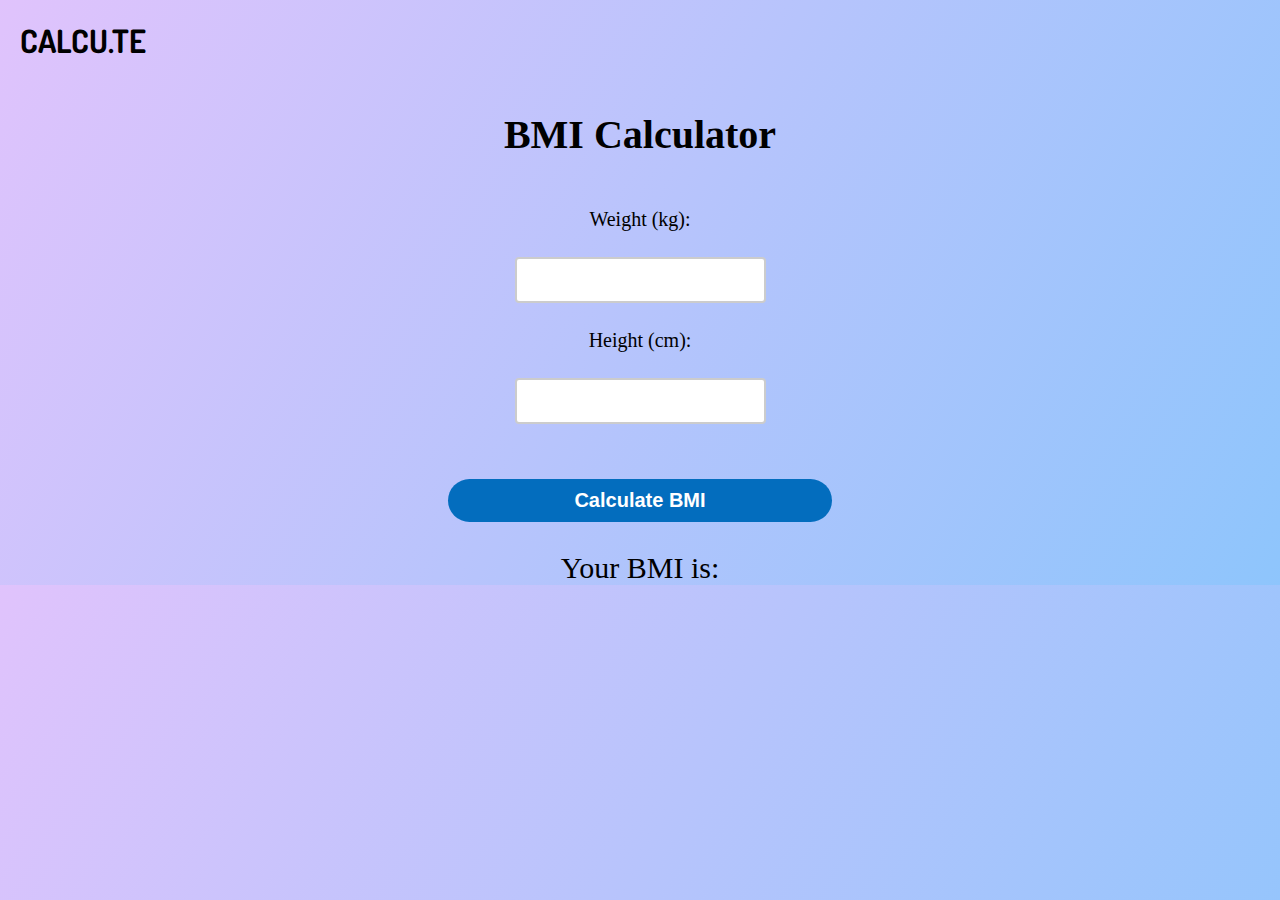
<file: bmi_calculator.html>
<!DOCTYPE html>
<html>

<head>
    <title>BMI Calculator</title>
    <meta charset="UTF-8">
    <meta http-equiv="X-UA-Compatible" content="IE=edge">
    <meta name="viewport" content="width=device-width, initial-scale=1.0">
    <title>CALCU.TE</title>
    <link rel="stylesheet" href="styles.css" />
    <link rel="stylesheet" href="https://cdn.jsdelivr.net/npm/bootstrap-icons@1.3.0/font/bootstrap-icons.css" />
    <link rel="stylesheet" href="https://cdnjs.cloudflare.com/ajax/libs/font-awesome/4.7.0/css/font-awesome.min.css" />
    <style>
        form {
            display: flex;
            flex-direction: column;
            align-items: center;
            margin-top: 50px;
        }

        label {
            font-size: 20px;
        }

        input[type="text"] {
            font-size: 16px;
            padding: 12px 20px;
            margin: 8px 0;
            box-sizing: border-box;
            border: 2px solid #ccc;
            border-radius: 4px;
        }

        button[type="button"] {
            border: none;
            color: white;
            background-color: #036dbe;
            font-weight: bold;
            font-size: 1.25rem;
            width: 30%;
            padding: 10px;
            margin: 11px;
            border-radius: 55px;
        }

        button[type="button"]:hover {
            background-color: #45a049;
        }

        h1 {
            text-align: center;
            padding-top: 30px;
            font-size: 40px;
        }

        p {
            font-size: 30px;
            text-align: center;

        }

        span {
            font-weight: bold;
        }

        #feedback {
            text-align: center;
            font-size: 30px;
            font-weight: bold;
        }
    </style>
</head>

<body>
    <nav class="navbar">
        <p id="logo">CALCU.TE</p>
    </nav>
    <h1>BMI Calculator</h1>
    <form>
        <label for="weight">Weight (kg):</label><br>
        <input type="text" id="weight" name="weight"><br>
        <label for="height">Height (cm):</label><br>
        <input type="text" id="height" name="height"><br><br>
        <button type="button" onclick="calculateBMI()">Calculate BMI</button>
    </form>
    <br>
    <p>Your BMI is: <span id="bmi"></span></p>
    <p id="feedback"></p>

    <script>
        function calculateBMI() {
            // Get input values
            var weight = document.getElementById("weight").value;
            var height = document.getElementById("height").value;

            // Calculate BMI
            var bmi = weight / (height / 100 * height / 100);

            // Display result
            document.getElementById("bmi").innerHTML = bmi;

            // Provide feedback to user
            if (bmi < 18.5) {
                document.getElementById("feedback").innerHTML = "You are underweight.";
            } else if (bmi >= 18.5 && bmi <= 24.9) {
                document.getElementById("feedback").innerHTML = "Your weight is normal.";
            } else if (bmi >= 25 && bmi <= 29.9) {
                document.getElementById("feedback").innerHTML = "You are overweight.";
            } else {
                document.getElementById("feedback").innerHTML = "You are obese.";
            }
        }
    </script>
</body>

</html>
</file>
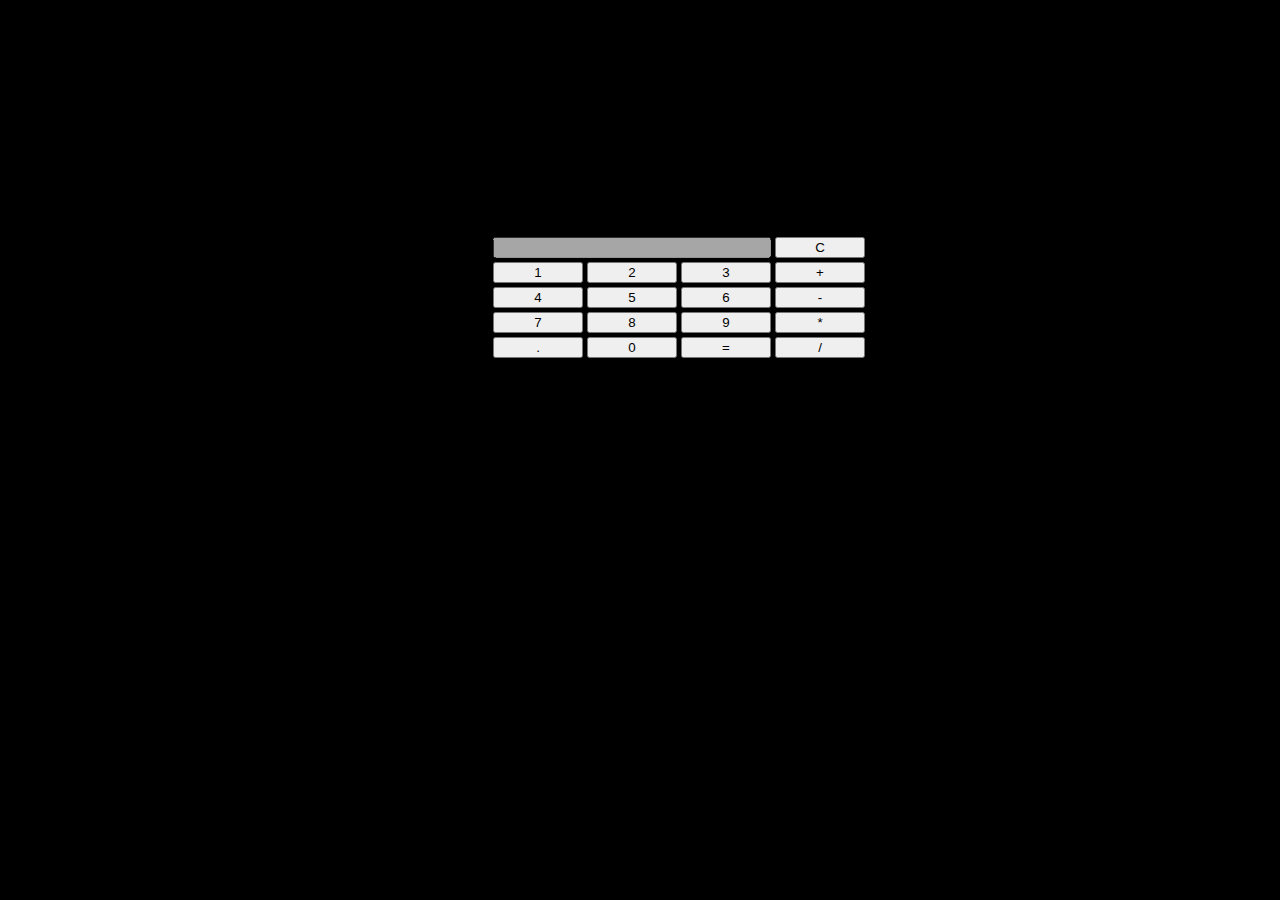
<file: calc.html>
<html>
<head>
<title>HTML Calculator</title>
</head>
<link rel="stylesheet" href="cal.css">
<body bgcolor= "#000000" text= "white">

<div class="cal">
    <form name="calculator">
        <table class="calculator" >
         <tr>
          <td colspan="3"> <input class="display-box" type="textfield" name="ans" value="" id="result" disabled /> </td>
        
          <!-- clearScreen() function clears all the values -->
          <td> <input type="reset" value="C"  > </td>
         </tr>
         <tr>
          <!-- display() function displays the value of clicked button -->
          <td> <input type="button" value="1" onclick="document.calculator.ans.value+='1'" /> </td>
          <td> <input type="button" value="2" onclick="document.calculator.ans.value+='2'" /> </td>
          <td> <input type="button" value="3" onclick="document.calculator.ans.value+='3'" /> </td>
          <td> <input type="button" value="+" onclick="document.calculator.ans.value+='+'" /> </td>
         </tr>
         <tr>
          <td> <input type="button" value="4" onclick="document.calculator.ans.value+='4'" /> </td>
          <td> <input type="button" value="5" onclick="document.calculator.ans.value+='5'" /> </td>
          <td> <input type="button" value="6" onclick="document.calculator.ans.value+='6'" /> </td>
          <td> <input type="button" value="-" onclick="document.calculator.ans.value+='-'" /> </td>
         </tr>
         <tr>
          <td> <input type="button" value="7" onclick="document.calculator.ans.value+='7'" /> </td>
          <td> <input type="button" value="8" onclick="document.calculator.ans.value+='8'" /> </td>
          <td> <input type="button" value="9" onclick="document.calculator.ans.value+='9'" /> </td>
          <td> <input type="button" value="*" onclick="document.calculator.ans.value+='*'" /> </td>
         </tr>
         <tr>
        
          <td> <input type="button" value="." onclick="document.calculator.ans.value+='.'" /> </td>
          <td> <input type="button" value="0" onclick="document.calculator.ans.value+='0'" /> </td>
        
          <!-- calculate() function evaluates the mathematical expression -->
          <td> <input type="button" value="=" onclick="document.calculator.ans.value=eval(document.calculator.ans.value)" id="btn" /> </td>
          <td> <input type="button" value="/" onclick="document.calculator.ans.value+='/'" /> </td>
         </tr>
        </table>
        </form>
        </div>


</body>
</html>
</file>
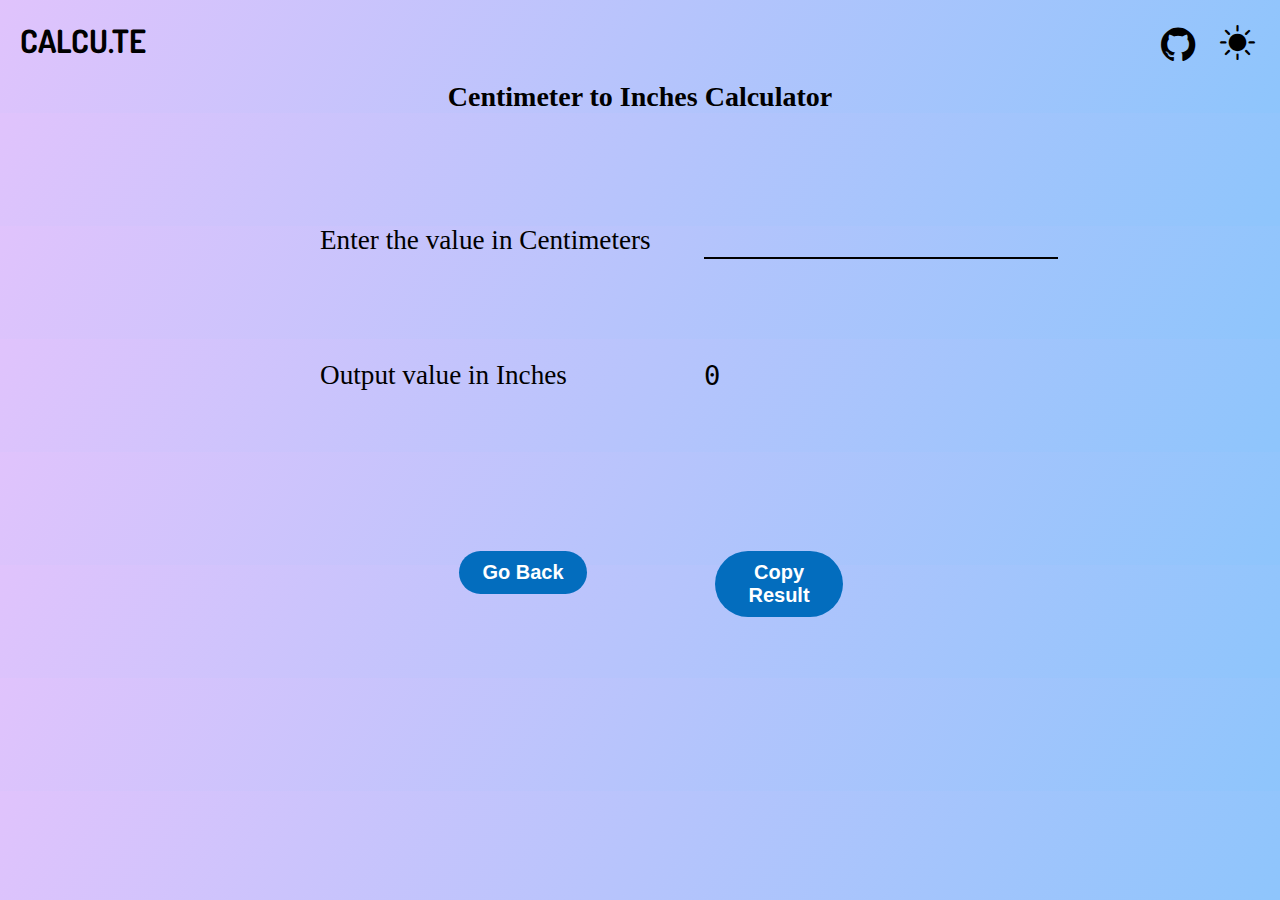
<file: cm_inch.html>
<!DOCTYPE html>
<html lang="en">
<head>
  <meta charset="UTF-8">
  <meta http-equiv="X-UA-Compatible" content="IE=edge">
  <meta name="viewport" content="width=device-width, initial-scale=1.0">
  <title>CALCU.TE</title>
    <link rel="stylesheet" href="styles.css" />
    <link rel="stylesheet" href="cm_inch.css">
    <script src="theme-switch.js" defer></script>
    <link rel="stylesheet" href="https://cdn.jsdelivr.net/npm/bootstrap-icons@1.3.0/font/bootstrap-icons.css" />
    <link rel="stylesheet" href="https://cdnjs.cloudflare.com/ajax/libs/font-awesome/4.7.0/css/font-awesome.min.css" />
</head>
<body>
  <nav class="navbar">
    <p id="logo">CALCU.TE</p>
    <div id="project-repo">
        <a href="https://github.com/DarkFalc0n/calcu.te" target="_blank" title="Project's GitHub repo">
            <i class="fa fa-github" style="font-size: 40px; color: black"></i>
        </a>
        <i class="bi bi-brightness-high-fill" id="switchTheme" style="font-size: 35px" title="Switch theme"></i>
    </div>
  </nav>
  <main class="mains">
    <div class="content">
      <div id="contentHead">
        Centimeter to Inches Calculator
      </div>
      <div id="calculations">
        <div id="input">
          <label id="inputCm">Enter the value in Centimeters</label>
          <input type="number" id="inputCmInp" oninput="LengthConverter(this.value)" onchange="LengthConverter(this.value)">
        </div>
        <div id="output">
          <label id="outputIn">Output value in Inches</label>
          <textarea id="outputInText" rows="1" cols="30">0</textarea>
        </div>
      </div>
      <div id="buttons">
        <button id="copy" onClick="copyText()">Copy Result</button>
        <button id="goBack"><a href="index.html"> Go Back </a></button>
      </div>
    </div>
  </main>
  <script>
    function LengthConverter(valNum){
      document.getElementById("outputInText").innerHTML = valNum/2.54;
    }
    function copyText(){
      var copy = document.getElementById("outputInText");
      copy.select();
      navigator.clipboard.writeText(copy.innerHTML);
      alert("Result copied to clipboard");

    }
  </script>
</body>
</html>
</file>
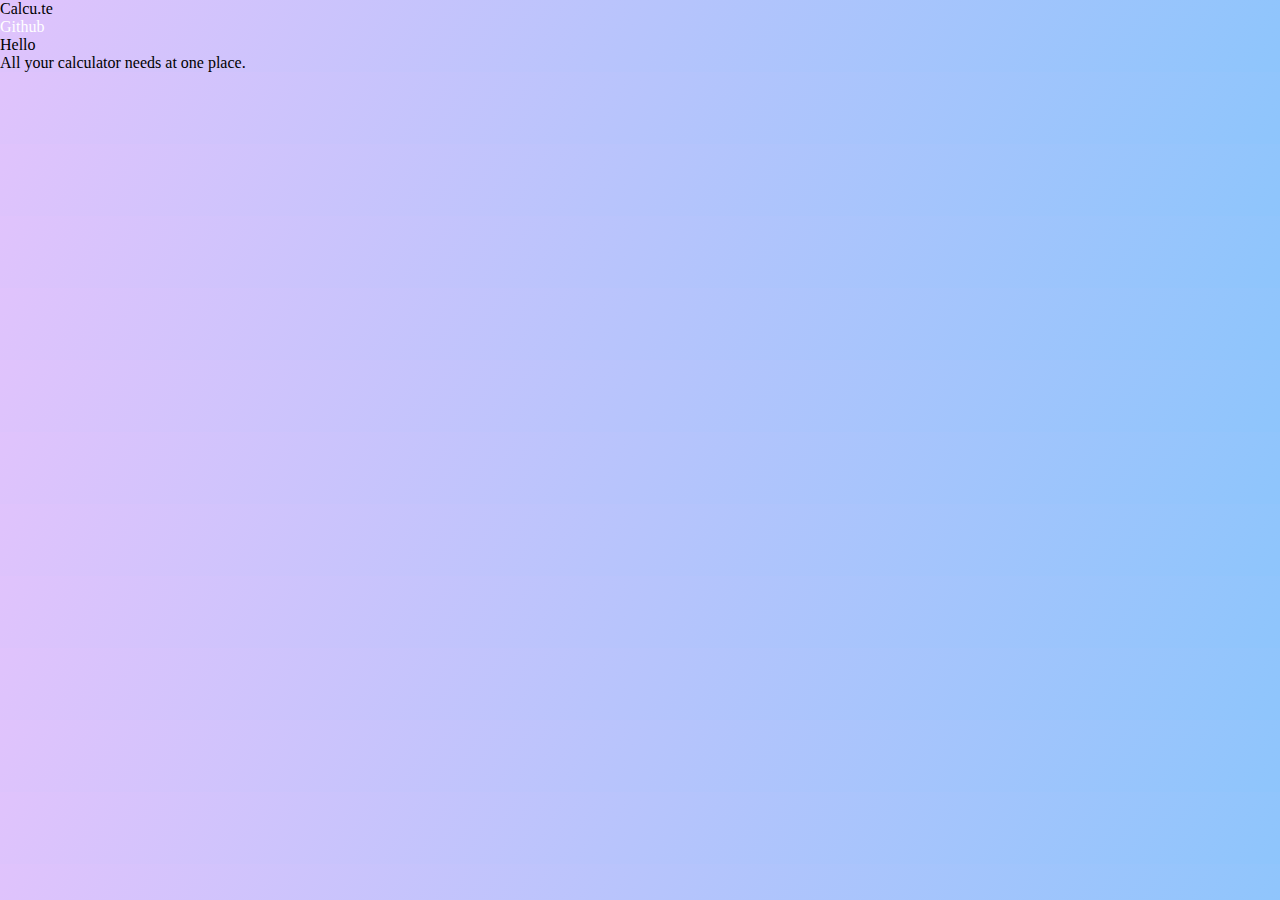
<file: homepage.html>
<!DOCTYPE html>
<html lang="en">


    <head>
        <meta charset="UTF-8">
        <meta http-equiv="X-UA-Compatible" content="IE=edge">
        <meta name="viewport" content="width=device-width, initial-scale=1.0">
        <title>
            Calcu.te
        </title>
        <link rel="stylesheet" href="styles.css">
    </head>


    <body>

        <!-- NAVBAR -->
        <div class="navbar-wrapper">
            <div class="navbar-section">
                <div class="logo">
                    Calcu.te
                </div>
                <div class="nav-links">
                    <a>Github</a>
                </div>
            </div>
        </div>
        <!-- ===== -->

        <!-- FOOTER -->
        <div class="footer-wrapper">
            Hello
        </div>
        <!-- ===== -->

        All your calculator needs at one place.
    </body>


</html>
</file>
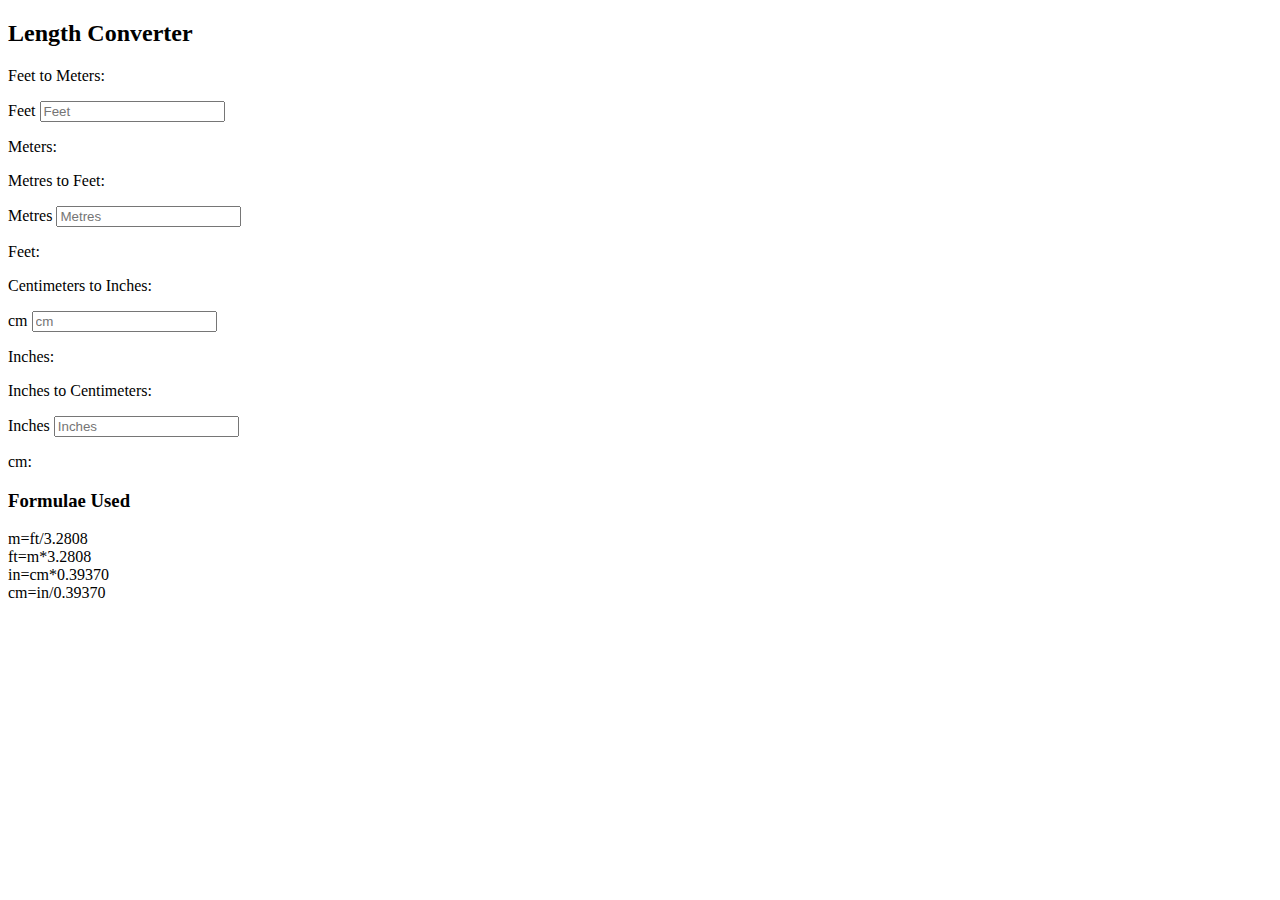
<file: length_conv.html>
<!DOCTYPE html>
<html>
<title>Feet to Meters Length Converter</title>
<body>

<h2>Length Converter</h2>
<p>Feet to Meters:</p>

<p>
  <label>Feet</label>
  <input id="inputFeet" type="number" placeholder="Feet" oninput="FtM(this.value)" onchange="FtM(this.value)">
</p>
<p>Meters: <span id="outputMeters"></span></p>

<p>Metres to Feet:</p>

<p>
  <label>Metres</label>
  <input id="inputMetres" type="number" placeholder="Metres" oninput="MtF(this.value)" onchange="MtF(this.value)">
</p>
<p>Feet: <span id="outputFeet"></span></p>

<p>Centimeters to Inches:</p>

<p>
  <label>cm</label>
  <input id="inputcm" type="number" placeholder="cm" oninput="CtI(this.value)" onchange="CtI(this.value)">
</p>
<p>Inches: <span id="outputInches"></span></p>

<p>Inches to Centimeters:</p>

<p>
  <label>Inches</label>
  <input id="inputInches" type="number" placeholder="Inches" oninput="ItC(this.value)" onchange="ItC(this.value)">
</p>
<p>cm: <span id="outputcm"></span></p>

<h3>
  Formulae Used<br>
</h3>

<p>
  m=ft/3.2808<br>
  ft=m*3.2808<br>
  in=cm*0.39370<br>
  cm=in/0.39370
</p>

<script>
function MtF(valNum) {
  document.getElementById("outputFeet").innerHTML=valNum*3.2808;
}

function FtM(valNum) {
  document.getElementById("outputMeters").innerHTML=valNum/3.2808;
}

function CtI(valNum) {
  document.getElementById("outputInches").innerHTML=valNum*0.39370;
}

function ItC(valNum) {
  document.getElementById("outputcm").innerHTML=valNum/0.39370;
}
</script>
</body>
</html>
</file>
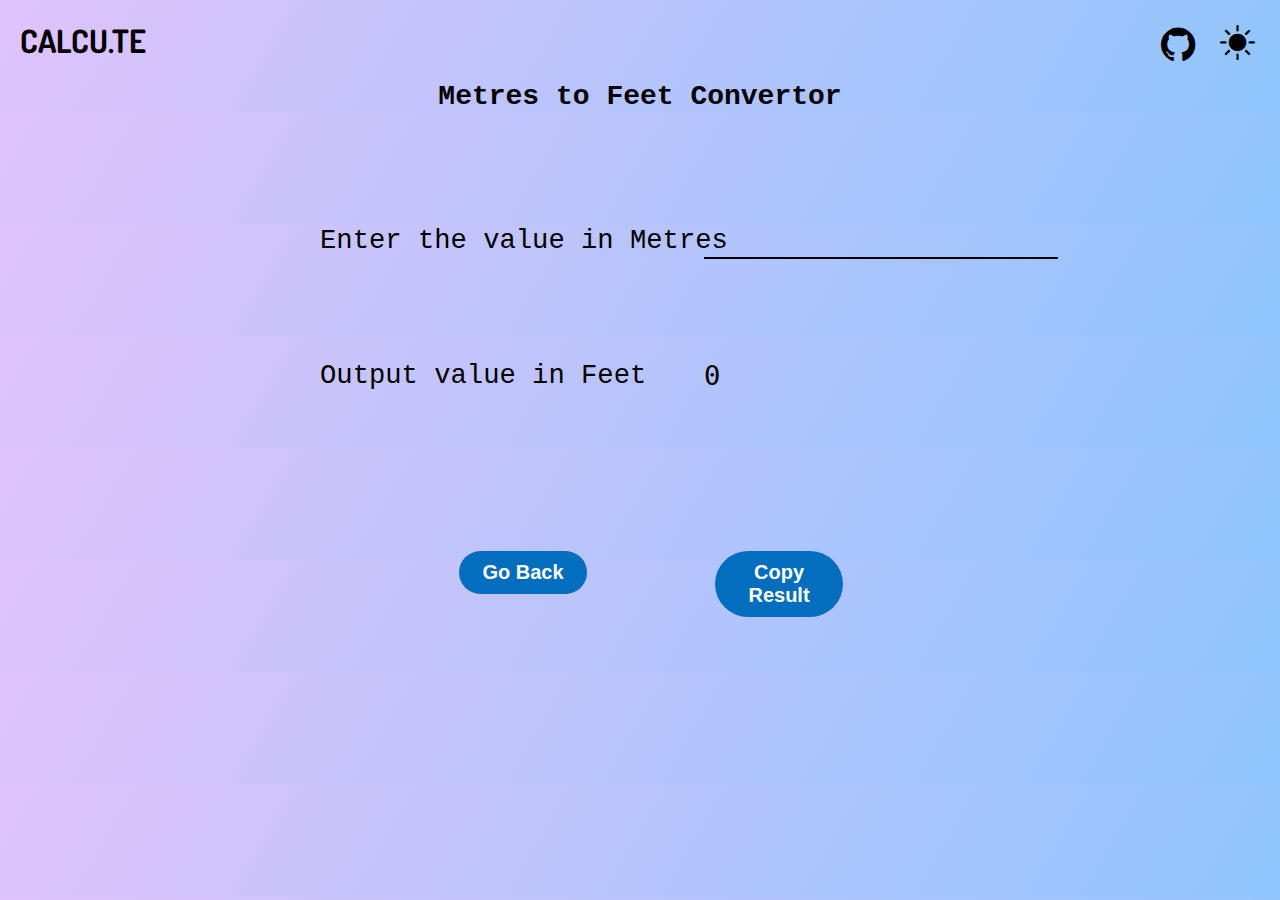
<file: meter_to_foot.html>
<!DOCTYPE html>
<html lang="en">
<head>
  <meta charset="UTF-8">
  <meta http-equiv="X-UA-Compatible" content="IE=edge">
  <meta name="viewport" content="width=device-width, initial-scale=1.0">
  <title>CALCU.TE</title>
    <link rel="stylesheet" href="styles.css" />
    <link rel="stylesheet" href="meter_to_foot.css">
    <script src="theme-switch.js" defer></script>
    <link rel="stylesheet" href="https://cdn.jsdelivr.net/npm/bootstrap-icons@1.3.0/font/bootstrap-icons.css" />
    <link rel="stylesheet" href="https://cdnjs.cloudflare.com/ajax/libs/font-awesome/4.7.0/css/font-awesome.min.css" />
</head>
<body>
  <nav class="navbar">
    <p id="logo">CALCU.TE</p>
    <div id="project-repo">
        <a href="https://github.com/KrishGaur1354/calcu.te" target="_blank" title="Project's GitHub repo">
            <i class="fa fa-github" style="font-size: 40px; color: black"></i>
        </a>
        <i class="bi bi-brightness-high-fill" id="switchTheme" style="font-size: 35px" title="Switch theme"></i>
    </div>
  </nav>
  <main class="mains">
    <div class="content">
      <div id="contentHead">
        Metres to Feet Convertor
      </div>
      <div id="calculations">
        <div id="input">
          <label id="inputMet">Enter the value in Metres</label>
          <input type="number" id="inputMetInp" oninput="LengthConverter(this.value)" onchange="LengthConverter(this.value)">
        </div>
        <div id="output">
          <label id="outputFoot">Output value in Feet</label>
          <textarea id="outputInText" rows="1" cols="30">0</textarea>
        </div>
      </div>
      <div id="buttons">
        <button id="copy" onClick="copyText()">Copy Result</button>
        <button id="goBack"><a href="index.html"> Go Back </a></button>
      </div>
    </div>
  </main>
  <script>
    function LengthConverter(valNum){
      document.getElementById("outputInText").innerHTML = valNum*3.28084;
    }
    function copyText(){
      var copy = document.getElementById("outputInText");
      copy.select();
      navigator.clipboard.writeText(copy.innerHTML);
      alert("Result copied to clipboard");

    }
  </script>
</body>
</html>
</file>
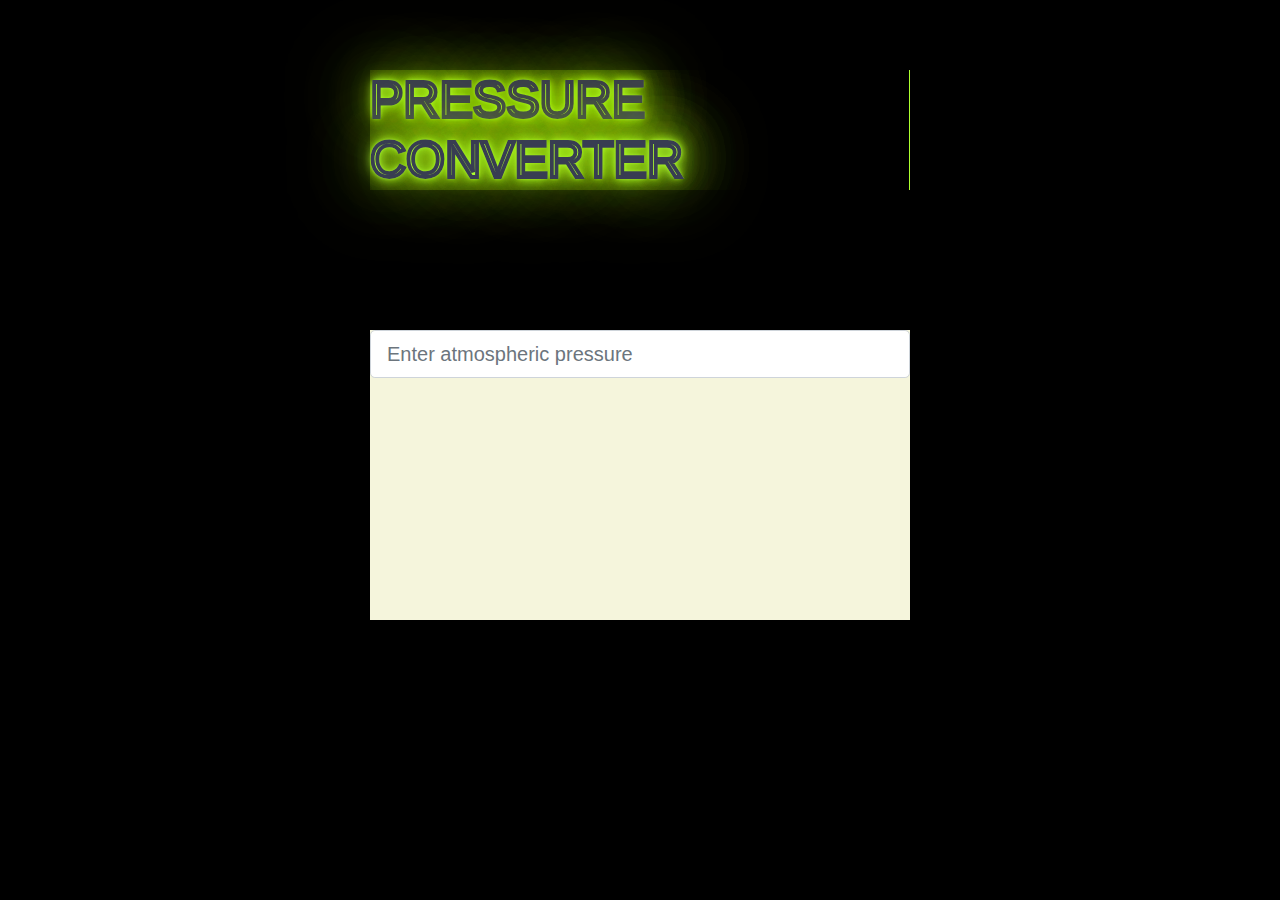
<file: pressure.html>
<!DOCTYPE html>
<html lang="en">
<head>
    <meta charset="UTF-8">
    <meta http-equiv="X-UA-Compatible" content="IE=edge">
    <meta name="viewport" content="width=device-width, initial-scale=1.0">
    <link rel="stylesheet" href="https://cdn.jsdelivr.net/npm/bootstrap@4.0.0/dist/css/bootstrap.min.css" integrity="sha384-Gn5384xqQ1aoWXA+058RXPxPg6fy4IWvTNh0E263XmFcJlSAwiGgFAW/dAiS6JXm" crossorigin="anonymous">

    <title>Pressure converter</title>
    <style>
        body{
            margin-top:70px;
            background:black;
            
        }
        .c{
          margin-top: 140px;
          background-color: beige;
          
        }
        h1{
            
            font-size:50px;

            color:greenyellow;
            position: relative;
            text-shadow: 0 0 4px greenyellow,
    0 0 10px greenyellow,
    0 0 20px greenyellow,
    0 0 60px greenyellow,
    0 0 80px greenyellow,
    0 0 90px greenyellow;
            -webkit-text-stroke:0.3vw  greenyellow;
            text-transform: uppercase;
        }
        h1::before{
            content:attr(data-text);
            position:absolute;
            top:0;
            left:0;
            width: 100%;
            height: 100%;
            color:greenyellow;
          
            -webkit-text-stroke:0.3vw #383d52;
            border-right: 1px solid greenyellow;
overflow:hidden;
animation:animate 8s linear infinite;
        }
        
 @keyframes animate{
    0%,10%,100%{
        width:0;
    }
    70%,90%{
        width:90%;
    }
    
 } 
     
    </style>
</head>
<body>
  
    <div class="container">
       
        <div class="row">
            <div class="col-md-6 offset-md-3">
              
                <h1 data-text="Pressure Converter"id="p"class="p1">Pressure Converter</h1>
                <div class="c">
                <form>
            <div class="form-group">
                <input 
                id="atm-input"
                type="number"
                class="form-control form-control-lg"
                placeholder="Enter atmospheric pressure">
            </div>
           </form>
           <div id="output">
            <div class="card  mb-2">
                <div class="card-block">
                <h4>Pascal:</h4>
                <div id="paoutput"></div>

            </div>
           </div>
           
            <div class="card  mb-2">
                <div class="card-block">
                <h4>Kilopascal:</h4>
                <div id="kpaoutput"></div>

            </div>
           </div>
           
            <div class="card  mb-2">
                <div class="card-block">
                <h4>Bar:</h4>
                <div id="boutput"></div>
                </div>
            </div>
            <div class="card  mb-2">
                <div class="card-block">
                <h4>torr:</h4>
                <div id="toutput"></div>
                </div>
            </div>
            <div class="card  mb-2">
                <div class="card-block">
                <h4>psi:</h4>
                <div id="psioutput"></div>
                </div>
            </div>
           </div>
            </div>
        </div>
    </div>
    </div>
    <script>
document.getElementById('output').style.visibility='hidden';
document.getElementById('atm-input').addEventListener('input',function(e){
    document.getElementById('output').style.visibility='visible';
    let atm=e.target.value;


document.getElementById('paoutput').innerHTML=atm*101325;
document.getElementById('kpaoutput').innerHTML=atm*101.325;
document.getElementById('boutput').innerHTML=atm*1.01325;
document.getElementById('toutput').innerHTML=atm*760;
document.getElementById('psioutput').innerHTML=atm*14.6959;
});

    </script>
</body>
</html>
</file>
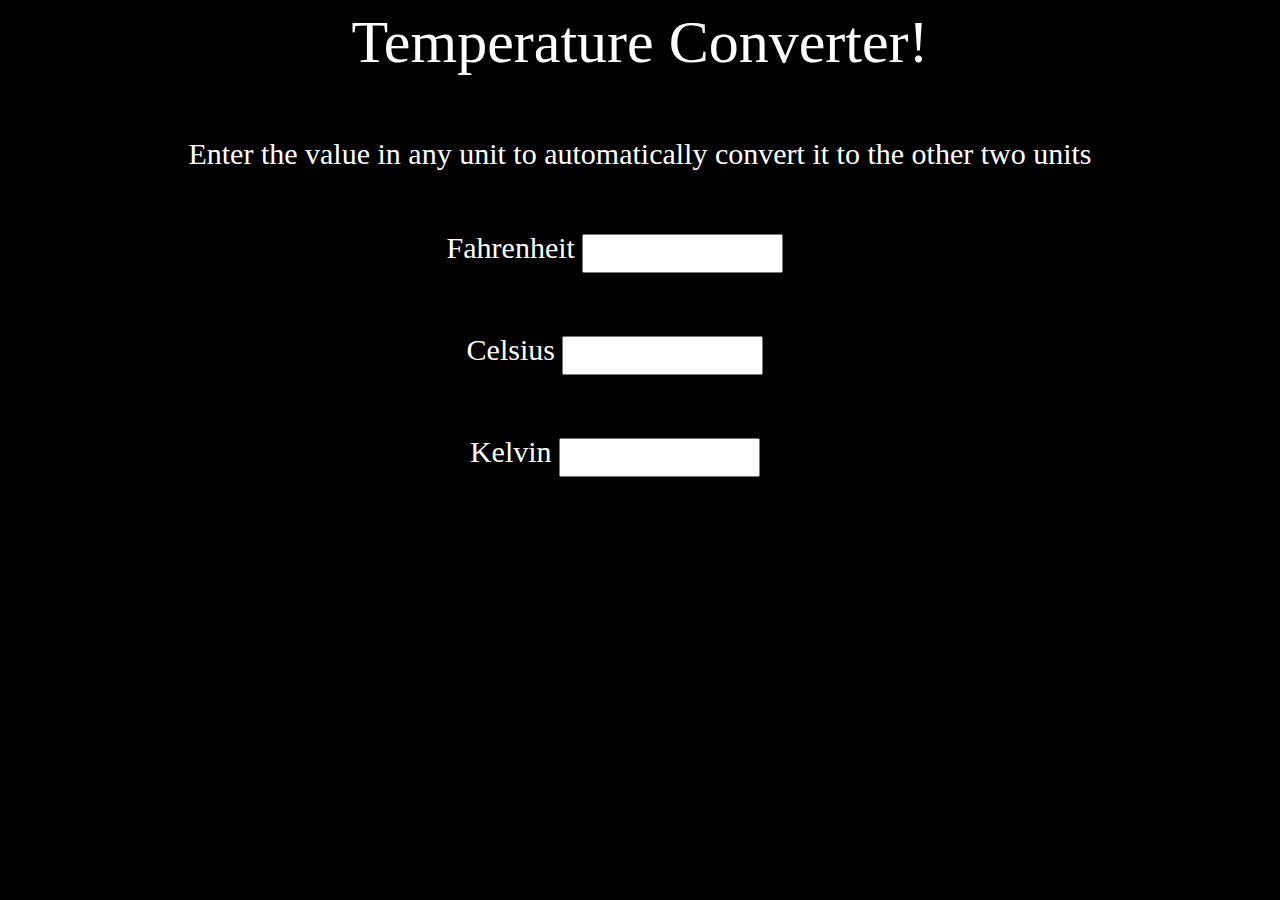
<file: temp_conv.html>
<!DOCTYPE html>
<html>
<head>
    <style>
        /* css for styling and enabling dark background */
        body {
            background-color: black;
        }

        h2 {
            text-align: center;
            font-weight: lighter;
            font-size: 60px;
            margin-top: 0px;
            color: white;
        }

        p {
            text-align: center;
            font-size: 30px;
            margin-top: 60px;
            color: white;
        }

        input[type="number"] {
            text-align: center;
            align-items: center;
            margin-right: 50px;
            padding: 10px;
        }
    </style>
</head>

<body>
    <h2>Temperature Converter!</h2>
    <p>Enter the value in any unit to automatically convert it to the other two units</p>
    <p>
        <label>Fahrenheit</label>
        <input type="number" id="fahrenheit">
    </p>
    <p>
        <label>Celsius</label>
        <input type="number" id="celsius">
    </p>
    <p>
        <label>Kelvin</label>
        <input type="number" id="kelvin">
    </p>
    <!-- made three input boxes that give output when the other boxes are changed -->

    <script>
        var celsius = document.getElementById('celsius');
        var fahrenheit = document.getElementById('fahrenheit');
        var kelvin = document.getElementById('kelvin');
        celsius.oninput = function () {
            var f = (parseFloat(celsius.value) * 9) / 5 + 32;
            fahrenheit.value = parseFloat(f.toFixed(2));

            var k = (parseFloat(celsius.value) + 273.15);
            kelvin.value = parseFloat(k.toFixed(2));
        }
        fahrenheit.oninput = function () {
            var c = ((parseFloat(fahrenheit.value) - 32) * 5) / 9;
            celsius.value = parseFloat(c.toFixed(2));

            var k = (parseFloat(fahrenheit.value) - 32) * 5 / 9 + 273.15;
            kelvin.value = parseFloat(k.toFixed(2));
        }
        kelvin.oninput = function () {
            var f = (parseFloat(kelvin.value) - 273.15) * 9 / 5 + 32;
            fahrenheit.value = parseFloat(f.toFixed(2));

            var c = (parseFloat(kelvin.value) - 273.15);
            celsius.value = parseFloat(c.toFixed(2));
        }
        // defining the variables and then suitably applying the formulae to get the results rounded to 2 decimal places
    </script>
</body>
</html>
</file>
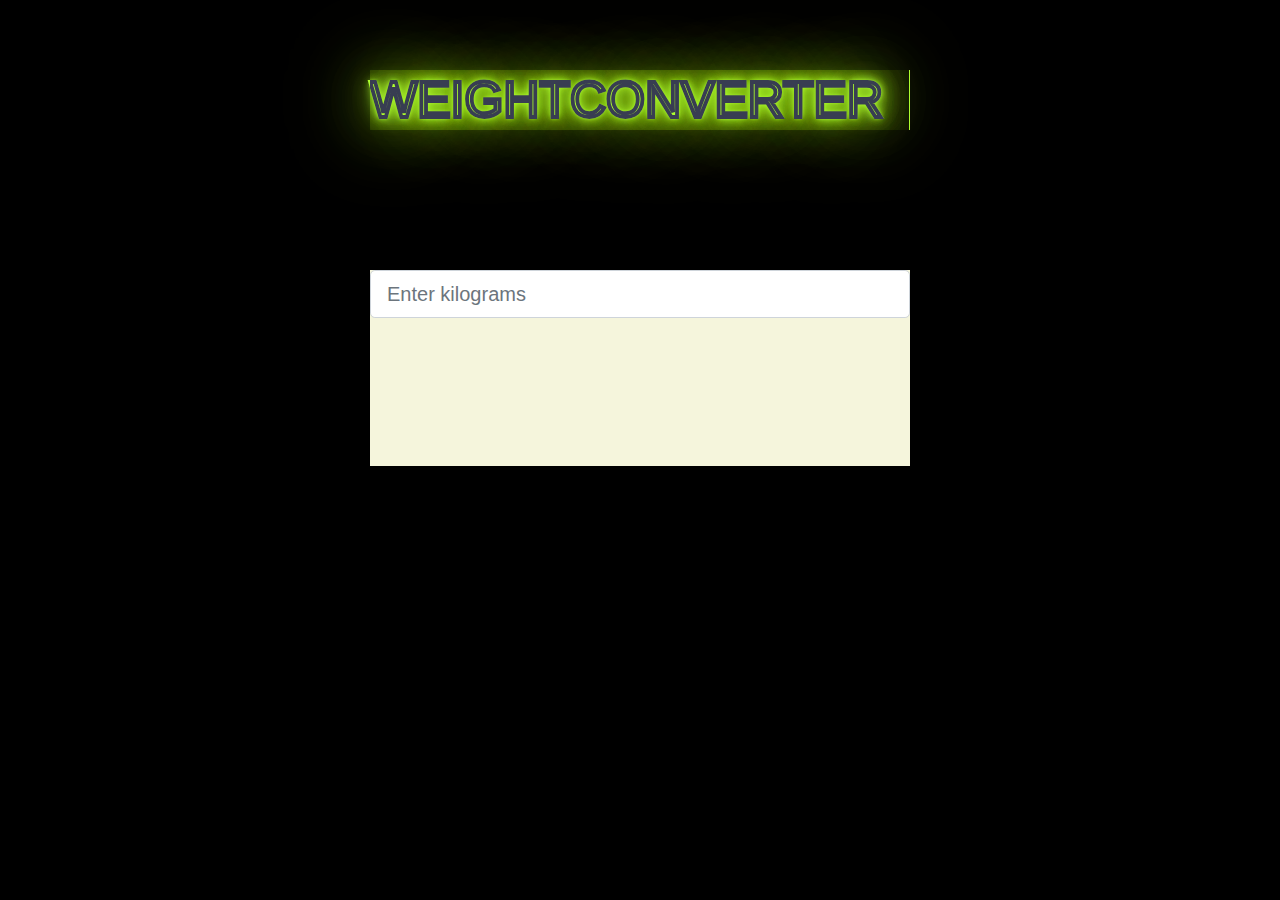
<file: weight.html>
<!DOCTYPE html>
<html lang="en">
<head>
    <meta charset="UTF-8">
    <meta http-equiv="X-UA-Compatible" content="IE=edge">
    <meta name="viewport" content="width=device-width, initial-scale=1.0">
    <link rel="stylesheet" href="https://cdn.jsdelivr.net/npm/bootstrap@4.0.0/dist/css/bootstrap.min.css" integrity="sha384-Gn5384xqQ1aoWXA+058RXPxPg6fy4IWvTNh0E263XmFcJlSAwiGgFAW/dAiS6JXm" crossorigin="anonymous">

    <title>Weight converter</title>
    <style>
        body{
            margin-top:70px;
            background:black;
            
        }
        .c{
          margin-top: 140px;
          background-color: beige;
          
        }
        h1{
            
            font-size:50px;

            color:greenyellow;
            position: relative;
            text-shadow: 0 0 4px greenyellow,
    0 0 10px greenyellow,
    0 0 20px greenyellow,
    0 0 60px greenyellow,
    0 0 80px greenyellow,
    0 0 90px greenyellow;
            -webkit-text-stroke:0.3vw  greenyellow;
            text-transform: uppercase;
        }
        h1::before{
            content:attr(data-text);
            position:absolute;
            top:0;
            left:0;
            width: 100%;
            height: 100%;
            color:greenyellow;
          
            -webkit-text-stroke:0.3vw #383d52;
            border-right: 1px solid greenyellow;
overflow:hidden;
animation:animate 8s linear infinite;
        }
        
 @keyframes animate{
    0%,10%,100%{
        width:0;
    }
    70%,90%{
        width:90%;
    }
    
 } 
     
    </style>
</head>
<body>
  
    <div class="container">
       
        <div class="row">
            <div class="col-md-6 offset-md-3">
              
                <h1 data-text="WeightConverter"id="p"class="p1">WeightConverter</h1>
                <div class="c">
                <form>
            <div class="form-group">
                <input 
                id="kginput"
                type="number"
                class="form-control form-control-lg"
                placeholder="Enter kilograms">
            </div>
           </form>
           <div id="output">
            <div class="card  mb-2">
                <div class="card-block">
                <h4>Grams:</h4>
                <div id="goutput"></div>

            </div>
           </div>
           
            <div class="card  mb-2">
                <div class="card-block">
                <h4>Pounds:</h4>
                <div id="pondsoutput"></div>

            </div>
           </div>
           
            <div class="card  mb-2">
                <div class="card-block">
                <h4>ounces:</h4>
                <div id="ozoutput"></div>
                </div>
            </div>
           </div>
            </div>
        </div>
    </div>
    </div>
    <script>
document.getElementById('output').style.visibility='hidden';
document.getElementById('kginput').addEventListener('input',function(e){
    document.getElementById('output').style.visibility='visible';
    let kg=e.target.value;


document.getElementById('goutput').innerHTML=kg*1000;
document.getElementById('pondsoutput').innerHTML=kg*2.20462262;
document.getElementById('ozoutput').innerHTML=kg*35.274;
});

    </script>
</body>
</html>
</file>
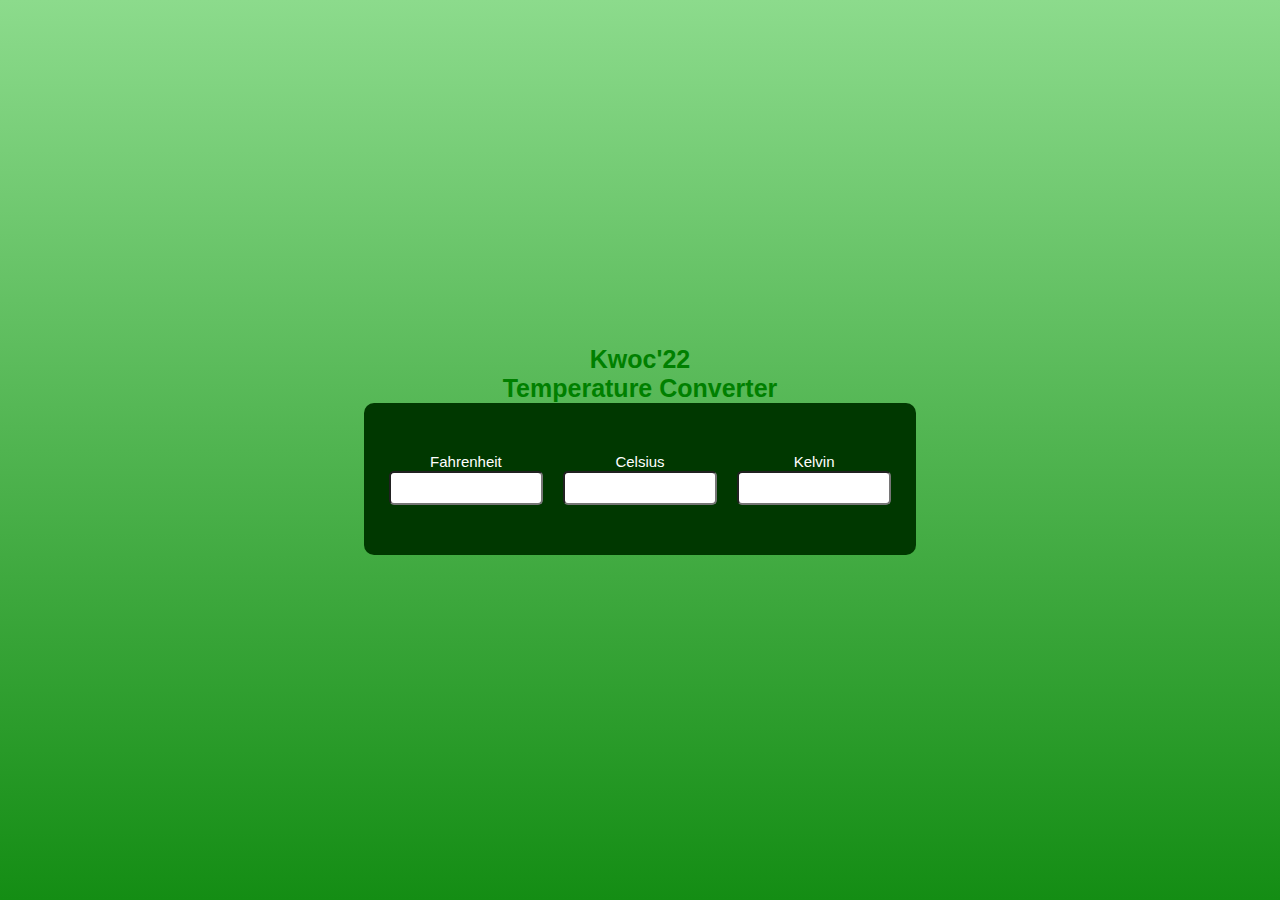
<file: temp-converter/temp_converter.html>
<!DOCTYPE html>
<html lang="en">

<head>
	<meta charset="UTF-8">
	<meta name="viewport"
		content="width=device-width,
						initial-scale=1.0">
	<title>
		Temperature Conversion between
		Celsius, Fahrenheit & Kelvin
	</title>

	<style>
		* {
			margin: 0;
			padding: 0;
			font-family: Verdana, Geneva, Tahoma, sans-serif;
		}

		.container {
			width: 100%;
			height: 100vh;
			background-image:
			linear-gradient(rgb(140, 219, 140), rgb(20, 141, 20));
			display: flex;
			flex-direction: column;
			justify-content: center;
			align-items: center;
		}

		.container h1 {
			color: green;
			font-weight: 700;
			font-size: 25px;
			text-align: center;
		}

		.converter-row {
			display: flex;
			width: 40%;
			justify-content: space-between;
			align-items: center;
			background: rgb(0, 56, 0);
			border-radius: 10px;
			padding: 50px 20px;
		}

		.col {
			flex-basis: 32%;
			text-align: center;
		}

		.col label {
			font-size: 15px;
			font-weight: 500;
			margin-bottom: 10px;
			color: #fff;
		}

		.col input {
			width: 150px;
			height: 30px;
			background: white;
			border-radius: 5px;
			text-align: center;
		}
	</style>
</head>

<body>
	<div class="container">
		<h1>Kwoc'22 <br>
			Temperature Converter</h1>
		<div class="converter-row">
			<div class="col">
				<label>Fahrenheit</label>
				<input type="number" id="fahrenheit">
			</div>

			<div class="col">
				<label>Celsius</label>
				<input type="number" id="celsius">
			</div>

			<div class="col">
				<label>Kelvin</label>
				<input type="number" id="kelvin">
			</div>
		</div>
	</div>

	<script>
		let celsius = document.getElementById('celsius');
		let fahrenheit = document.getElementById('fahrenheit');
		let kelvin = document.getElementById('kelvin');
		celsius.oninput = function () {
			let f = (parseFloat(celsius.value) * 9) / 5 + 32;
			fahrenheit.value = parseFloat(f.toFixed(2));

			let k = (parseFloat(celsius.value) + 273.15);
			kelvin.value = parseFloat(k.toFixed(2));
		}
		fahrenheit.oninput = function () {
			let c = ((parseFloat(
				fahrenheit.value) - 32) * 5) / 9;
			celsius.value = parseFloat(c.toFixed(2));

			let k = (parseFloat(
				fahrenheit.value) - 32) * 5 / 9 + 273.15;
			kelvin.value = parseFloat(k.toFixed(2));
		}
		kelvin.oninput = function () {
			let f = (parseFloat(
				kelvin.value) - 273.15) * 9 / 5 + 32;
			fahrenheit.value = parseFloat(f.toFixed(2));

			let c = (parseFloat(kelvin.value) - 273.15);
			celsius.value = parseFloat(c.toFixed(2));
		}
	</script>
</body>
</html>
</file>
<file: styles.css>
/* Code to add custom fonts from the web */
@import url("https://fonts.googleapis.com/css2?family=Dosis&display=swap");
@import url("https://fonts.googleapis.com/css2?family=Poppins&display=swap");
@import url('https://fonts.googleapis.com/css2?family=Orbitron&display=swap');

* {
  margin: 0;
  padding: 0;
  box-sizing: border-box;
}

body {
  background: linear-gradient(120deg, #e0c3fc 0%, #8ec5fc 100%);
}

.navbar {
  display: flex;
  justify-content: space-between;
}

a {
  color: white;
  text-decoration: none;
}

#logo {
  display: inline;
  font-family: "Dosis", sans-serif;
  font-weight: bold;
  font-size: 2rem;
  padding: 5px;
  margin: 15px;
}

#project-repo {
  color: black;
  text-decoration: none;
  display: flex;
}

i {
  justify-content: space-evenly;
  margin-top: 25px;
  margin-right: 25px;
  cursor: pointer;
}

.main {
  display: flex;
  align-items: center;
  justify-content: center;
  font-family: "Poppins", sans-serif;
}

.content {
  flex-direction: column;
}

#contentHead {
  font-size: 1.75rem;
  font-weight: bold;
  text-align: center;
}

.calculator {
      padding: 10px;
      border-radius: 1em;
      height: 380px;
      width: 400px;
      margin: auto;
      background-color: #191b28;
      box-shadow: rgba(0, 0, 0, 0.19) 0px 10px 20px, rgba(0, 0, 0, 0.23) 0px 6px 6px;
  }

.calculators {
  display: flex;
  flex-direction: column;
  flex-wrap: wrap;
  align-items: center;
  justify-content: center;
  margin-top: 15px;
}

button {
  border: none;
  color: white;
  background-color: #036dbe;
  font-weight: bold;
  font-size: 1.25rem;
  width: 50%;
  padding: 10px;
  margin: 11px;
  border-radius: 55px;
}

.display-box {
      font-family: 'Orbitron', sans-serif;
      background-color: #dcdbe1;
      border: solid black 0.5px;
      color: black;
      border-radius: 5px;
      width: 100%;
      height: 65%;
  }

  #btn {
        background-color: #fb0066;
    }

    input[type=button] {
          font-family: 'Orbitron', sans-serif;
          background-color: #64278f;
          color: white;
          border: solid black 0.5px;
          width: 100%;
          border-radius: 5px;
          height: 70%;
          outline: none;
      }
      
      input:active[type=button] {
          background: #e5e5e5;
          -webkit-box-shadow: inset 0px 0px 5px #c1c1c1;
          -moz-box-shadow: inset 0px 0px 5px #c1c1c1;
          box-shadow: inset 0px 0px 5px #c1c1c1;
      }
</file>
<file: cal.css>
.calculator {
    display: grid;
    place-items: center;
    /* place-content: center; */
    /* text-align: center; */
    /* padding-left: 23em; */
    max-width: 1600px;
    margin: 0 auto;
    width: 300px;
    padding-top: 13em;
}

input{
    width: 90px;
}
.display-box{
    width: 100%;
}
</file>
<file: cm_inch.css>
input::-webkit-outer-spin-button,
input::-webkit-inner-spin-button {
  -webkit-appearance: none;
  margin: 0;
}
#inputCm{
    font-size: 1.7rem;
    position: absolute;
    left:25%;
    top:25%;
}
#inputCmInp{
    background: transparent;
    position: absolute;
    left:55%;
    top:25%;
    font-size: 1.7rem;
    border:none;
    border-bottom: 2px solid black;
}
#outputIn{
    font-size: 1.7rem;
    position: absolute;
    left:25%;
    top:40%;
}
#outputInText{
    background: transparent;
    position: absolute;
    left:55%;
    top:40%;
    font-size: 1.7rem;
    border:none;
    outline:none;
    resize:none;
}
#copy{
    position:absolute;
    top:60%;
    width:10%;
    left:55%;
}
#goBack{
    position:absolute;
    top:60%;
    width:10%;
    left:35%;
}
</file>
<file: meter_to_foot.css>
input::-webkit-outer-spin-button,
input::-webkit-inner-spin-button {
  -webkit-appearance: none;
  margin: 0;
}
#contentHead {
    font-size: 1.75rem;
    font-weight: bold;
    text-align: center;
    font-family: 'Courier New', Courier, monospace;
}
#inputMet{
    font-size: 1.7rem;
    position: absolute;
    left:25%;
    top:25%;
    font-family: 'Courier New', Courier, monospace;
}
#inputMetInp{
    background: transparent;
    position: absolute;
    left:55%;
    top:25%;
    font-size: 1.7rem;
    border:none;
    border-bottom: 2px solid black;
}
#outputFoot{
    font-size: 1.7rem;
    position: absolute;
    left:25%;
    top:40%;
    font-family: 'Courier New', Courier, monospace;
}
#outputInText{
    background: transparent;
    position: absolute;
    left:55%;
    top:40%;
    font-size: 1.7rem;
    border:none;
    outline:none;
    resize:none;
}
#copy{
    position:absolute;
    top:60%;
    width:10%;
    left:55%;
}
#goBack{
    position:absolute;
    top:60%;
    width:10%;
    left:35%;
}
</file>
